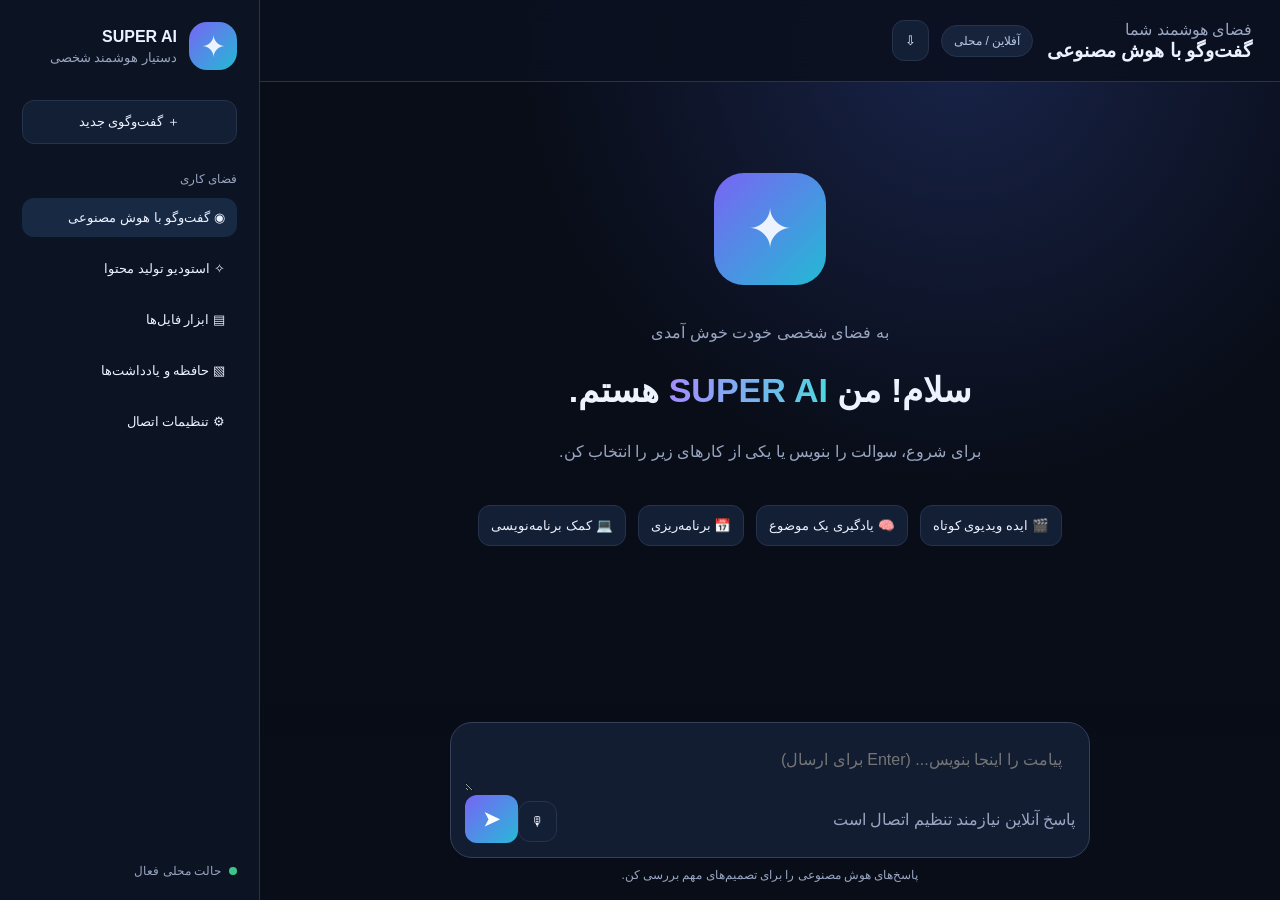
<file: index.html>
<!doctype html>
<html lang="fa" dir="rtl">
<head>
<meta charset="utf-8"><meta name="viewport" content="width=device-width,initial-scale=1,viewport-fit=cover">
<meta name="theme-color" content="#090d18"><meta name="description" content="SUPER AI - دستیار هوش مصنوعی شخصی">
<link rel="manifest" href="manifest.webmanifest"><link rel="stylesheet" href="styles.css">
<title>SUPER AI</title>
</head>
<body>
<div class="app-shell">
<aside class="sidebar" id="sidebar">
  <div class="brand"><div class="brand-mark">✦</div><div><b>SUPER AI</b><small>دستیار هوشمند شخصی</small></div></div>
  <button class="new-chat" id="newChat">＋ گفت‌وگوی جدید</button>
  <div class="side-label">فضای کاری</div>
  <button class="nav-item active" data-view="chat">◉ <span>گفت‌وگو با هوش مصنوعی</span></button>
  <button class="nav-item" data-view="creator">✧ <span>استودیو تولید محتوا</span></button>
  <button class="nav-item" data-view="files">▤ <span>ابزار فایل‌ها</span></button>
  <button class="nav-item" data-view="memory">▧ <span>حافظه و یادداشت‌ها</span></button>
  <button class="nav-item" data-view="settings">⚙ <span>تنظیمات اتصال</span></button>
  <div class="sidebar-bottom"><span class="status-dot"></span><span id="connectionLabel">حالت محلی فعال</span></div>
</aside>
<main class="main">
<header class="topbar">
  <button class="icon-btn mobile-menu" id="menuBtn" aria-label="منو">☰</button>
  <div><div class="eyebrow">فضای هوشمند شما</div><strong id="pageTitle">گفت‌وگو با هوش مصنوعی</strong></div>
  <div class="top-actions"><span class="mode-pill" id="modePill">آفلاین / محلی</span><button class="icon-btn" id="exportBtn" title="خروجی گفتگو">⇩</button></div>
</header>
<section class="view active" id="view-chat">
  <div class="welcome" id="welcome">
    <div class="orb">✦</div><p class="eyebrow">به فضای شخصی خودت خوش آمدی</p>
    <h1>سلام! من <span>SUPER AI</span> هستم.</h1>
    <p class="muted">برای شروع، سوالت را بنویس یا یکی از کارهای زیر را انتخاب کن.</p>
    <div class="suggestions">
      <button class="suggestion" data-prompt="برای کانال یوتیوب من ۵ ایده ویدیوی کوتاه و جذاب پیشنهاد بده.">🎬 ایده ویدیوی کوتاه</button>
      <button class="suggestion" data-prompt="این موضوع را مرحله‌به‌مرحله برایم توضیح بده: ">🧠 یادگیری یک موضوع</button>
      <button class="suggestion" data-prompt="یک برنامه هفتگی برای رسیدن به هدفم طراحی کن.">📅 برنامه‌ریزی</button>
      <button class="suggestion" data-prompt="یک ابزار ساده و کاربردی با HTML و JavaScript برایم بنویس.">💻 کمک برنامه‌نویسی</button>
    </div>
  </div>
  <div class="messages" id="messages" aria-live="polite"></div>
  <div class="composer-wrap">
    <div class="composer">
      <textarea id="prompt" rows="1" placeholder="پیامت را اینجا بنویس... (Enter برای ارسال)"></textarea>
      <div class="composer-tools"><span class="hint">پاسخ آنلاین نیازمند تنظیم اتصال است</span><div><button class="icon-btn" id="voiceBtn" title="ورودی صوتی">🎙</button><button class="send-btn" id="sendBtn" aria-label="ارسال">➤</button></div></div>
    </div><div class="fineprint">پاسخ‌های هوش مصنوعی را برای تصمیم‌های مهم بررسی کن.</div>
  </div>
</section>
<section class="view" id="view-creator">
  <div class="panel-head"><p class="eyebrow">CONTENT STUDIO</p><h1>استودیو تولید محتوا</h1><p class="muted">ایده، سناریو، عنوان و کپشن را آماده کن.</p></div>
  <div class="card form-card"><label>موضوع محتوا</label><textarea id="contentTopic" placeholder="مثلاً ۵ حقیقت عجیب درباره فضا"></textarea>
  <div class="two-cols"><div><label>پلتفرم</label><select id="contentPlatform"><option>YouTube Shorts</option><option>Instagram Reels</option><option>TikTok</option><option>Facebook</option></select></div><div><label>سبک</label><select id="contentStyle"><option>جذاب و پرانرژی</option><option>آموزشی و دقیق</option><option>داستانی و مرموز</option><option>طنز و سرگرمی</option></select></div></div>
  <button class="primary" id="generateContent">ساخت سناریو و بسته محتوا ✦</button></div>
  <div class="card result-card" id="contentResult"><div class="muted">خروجی تولید محتوا اینجا نمایش داده می‌شود.</div></div>
</section>
<section class="view" id="view-files">
  <div class="panel-head"><p class="eyebrow">FILE WORKSPACE</p><h1>ابزار فایل‌ها</h1><p class="muted">فایل متنی را انتخاب کن تا متن آن را بخوانی یا برای تحلیل به دستیار بفرستی.</p></div>
  <div class="card"><label class="file-drop">📄 انتخاب فایل متنی <input type="file" id="fileInput" accept=".txt,.md,.csv,.json,.html,.log"></label><p class="muted small">در نسخه اولیه: TXT، MD، CSV، JSON، HTML و LOG</p><textarea id="fileText" class="file-output" placeholder="محتوای فایل اینجا نمایش داده می‌شود..."></textarea><button class="primary" id="analyzeFile">تحلیل این متن با AI</button></div>
</section>
<section class="view" id="view-memory">
  <div class="panel-head"><p class="eyebrow">LOCAL MEMORY</p><h1>حافظه و یادداشت‌ها</h1><p class="muted">یادداشت‌ها فقط در همین مرورگر ذخیره می‌شوند.</p></div>
  <div class="card"><label>یادداشت جدید</label><textarea id="noteInput" placeholder="چیزی که می‌خواهی نگه داری..."></textarea><button class="primary" id="saveNote">ذخیره یادداشت</button></div><div id="notesList" class="notes-list"></div>
</section>
<section class="view" id="view-settings">
  <div class="panel-head"><p class="eyebrow">AI CONNECTION</p><h1>تنظیمات اتصال</h1><p class="muted">برای پاسخ هوشمند آنلاین، یک سرویس سازگار با API استاندارد Chat Completions وارد کن.</p></div>
  <div class="card form-card">
    <label>موتور هوش مصنوعی</label>
    <select id="providerType"><option value="offline">حالت آفلاین (حافظه محلی)</option><option value="online">درگاه آنلاین امن (Cloudflare Worker)</option></select>
    <p class="muted small" id="providerHelp">برای استفاده از مدل محلی، Ollama باید روی رایانه یا دستگاه سازگار نصب و در حال اجرا باشد.</p>
    <label>نشانی سرویس</label><input id="apiBase" placeholder="https://YOUR-WORKER.workers.dev">
    <label>نام مدل</label><input id="modelName" placeholder="openrouter/free">
    
    <div class="warning" id="securityWarning">Ollama روی رایانه رایگان است، اما به فضای دیسک و RAM کافی نیاز دارد. برای اتصال گوشی به Ollama روی رایانه، نشانی IP محلی رایانه را وارد کن و دسترسی شبکه/CORS را در Ollama تنظیم کن. هرگز Ollama را بدون محافظت مستقیماً روی اینترنت عمومی باز نکن.</div>
    <div class="button-row"><button class="primary" id="saveSettings">ذخیره تنظیمات</button><button class="secondary" id="testConnection">آزمایش اتصال</button></div><p id="settingsStatus" class="muted small"></p>
  </div>
  <div class="card"><h3>مدل محلی و اجرای آفلاین</h3><p class="muted">پس از دانلود مدل در Ollama، اجرای گفت‌وگو روی همان رایانه می‌تواند بدون اینترنت انجام شود. اگر با گوشی وارد می‌شوی، مدل معمولاً روی رایانه اجرا می‌شود و گوشی از طریق Wi‑Fi به آن وصل می‌شود. خود گوشی A70 برای مدل‌های بزرگ مناسب نیست.</p><div class="small muted">نمونه مدل‌های سبک برای شروع: qwen2.5:3b یا llama3.2:3b (نیازمند بررسی سازگاری و فضای کافی).</div></div>
</section>
</main>
</div>
<script src="app.js"></script><script>if("serviceWorker" in navigator){window.addEventListener("load",()=>navigator.serviceWorker.register("./sw.js").catch(()=>{}));}</script>
</body></html>
</file>
<file: styles.css>
:root{color-scheme:dark;--bg:#090d18;--panel:#111a2d;--line:#26334c;--text:#edf2ff;--muted:#98a6c1;--accent:#6278f5;--cyan:#35c4dc}*{box-sizing:border-box}body{margin:0;background:radial-gradient(circle at 75% 5%,#182348 0,transparent 34%),var(--bg);color:var(--text);font-family:Tahoma,Arial,sans-serif}.app-shell{min-height:100vh}.sidebar{position:fixed;inset:0 auto 0 0;width:260px;background:#0c1322;border-right:1px solid var(--line);padding:22px;z-index:5;display:flex;flex-direction:column;gap:12px}.brand{display:flex;align-items:center;gap:12px;margin-bottom:18px}.brand-mark,.orb{display:grid;place-items:center;background:linear-gradient(135deg,#7965f4,#22bad4);border-radius:18px;font-size:30px;width:48px;height:48px}.brand small,.eyebrow,.muted,.fineprint,.hint{color:var(--muted)}.brand small{display:block;margin-top:4px}.new-chat,.nav-item,.suggestion,.icon-btn,.secondary{background:#131f35;color:var(--text);border:1px solid var(--line);border-radius:12px;padding:12px;cursor:pointer}.nav-item{text-align:right;border:0;background:transparent}.nav-item.active{background:#182944}.side-label{font-size:12px;color:var(--muted);margin-top:16px}.sidebar-bottom{margin-top:auto;color:var(--muted);font-size:12px}.status-dot{display:inline-block;width:8px;height:8px;background:#3bc58b;border-radius:50%;margin-left:8px}.main{margin-left:260px;min-height:100vh}.topbar{height:82px;border-bottom:1px solid var(--line);display:flex;align-items:center;gap:14px;padding:14px 28px;position:sticky;top:0;background:#0b1120ed;backdrop-filter:blur(12px);z-index:3}.topbar strong{font-size:19px}.top-actions{margin-left:auto;display:flex;align-items:center;gap:12px}.mode-pill{font-size:12px;color:#b9c8e7;background:#17233b;border:1px solid var(--line);border-radius:30px;padding:8px 12px}.mobile-menu{display:none}.view{display:none;max-width:1000px;margin:auto;padding:36px 28px 180px}.view.active{display:block}.welcome{text-align:center;padding:35px 0}.orb{width:112px;height:112px;border-radius:30px;margin:20px auto 38px;font-size:55px}.welcome h1{font-size:34px}.welcome h1 span{background:linear-gradient(90deg,#a58cff,#4ed7e0);background-clip:text;color:transparent}.muted{line-height:1.8}.suggestions{display:flex;justify-content:center;gap:12px;flex-wrap:wrap;margin:38px 0}.composer-wrap{position:fixed;bottom:0;left:260px;right:0;padding:18px max(24px,calc((100% - 900px)/2));background:linear-gradient(transparent,var(--bg) 18%);z-index:2}.composer{background:#121d32;border:1px solid #34415d;border-radius:22px;padding:14px}.composer textarea,textarea,input,select{width:100%;background:#0c1425;color:var(--text);border:1px solid var(--line);border-radius:12px;padding:13px;font:inherit;resize:vertical}.composer textarea{border:0;background:transparent;min-height:54px}.composer-tools{display:flex;align-items:center;justify-content:space-between}.send-btn,.primary{background:linear-gradient(135deg,#7764f5,#28b9d7);color:white;border:0;border-radius:12px;padding:12px 18px;font-weight:bold;cursor:pointer}.send-btn{font-size:20px}.fineprint{text-align:center;font-size:12px;margin-top:10px}.messages{display:flex;flex-direction:column;gap:14px}.message{padding:16px;border:1px solid var(--line);border-radius:16px;line-height:1.9;white-space:pre-wrap}.message b{display:block;color:#8fb4ff;margin-bottom:6px}.message.user{background:#14223a;margin-right:10%}.message.assistant{background:#10192a;margin-left:5%}.panel-head{margin-bottom:22px}.card{background:#111a2b;border:1px solid var(--line);border-radius:18px;padding:20px;margin:16px 0}.form-card label{display:block;margin:14px 0 8px}.two-cols{display:grid;grid-template-columns:1fr 1fr;gap:14px}.primary{margin-top:16px}.secondary{margin-top:8px}.button-row{display:flex;gap:10px;flex-wrap:wrap}.warning{background:#382d1a;color:#f3d59a;padding:12px;border-radius:12px;font-size:13px;line-height:1.8;margin-top:14px}.small{font-size:12px}.file-drop{display:block;padding:18px;border:1px dashed #526487;border-radius:14px}.file-output{margin-top:14px;min-height:180px}.note{display:flex;justify-content:space-between;gap:12px;align-items:center}.note button{flex-shrink:0}
@media(max-width:760px){.sidebar{transform:translateX(-105%);transition:transform .2s}.sidebar.open{transform:translateX(0)}.main{margin:0}.topbar{height:76px;padding:12px 16px}.mobile-menu{display:block}.top-actions{gap:6px}.mode-pill{display:none}.view{padding:22px 16px 190px}.welcome{padding:26px 0}.welcome h1{font-size:27px}.welcome .muted{font-size:16px}.orb{width:94px;height:94px;margin-bottom:28px}.suggestions{gap:8px;margin:26px 0}.suggestion{font-size:13px;padding:10px}.composer-wrap{left:0;right:0;padding:12px 12px 20px}.composer{border-radius:20px}.hint{font-size:11px}.two-cols{grid-template-columns:1fr}.message.user{margin-right:3%}.message.assistant{margin-left:2%}}
</file>
